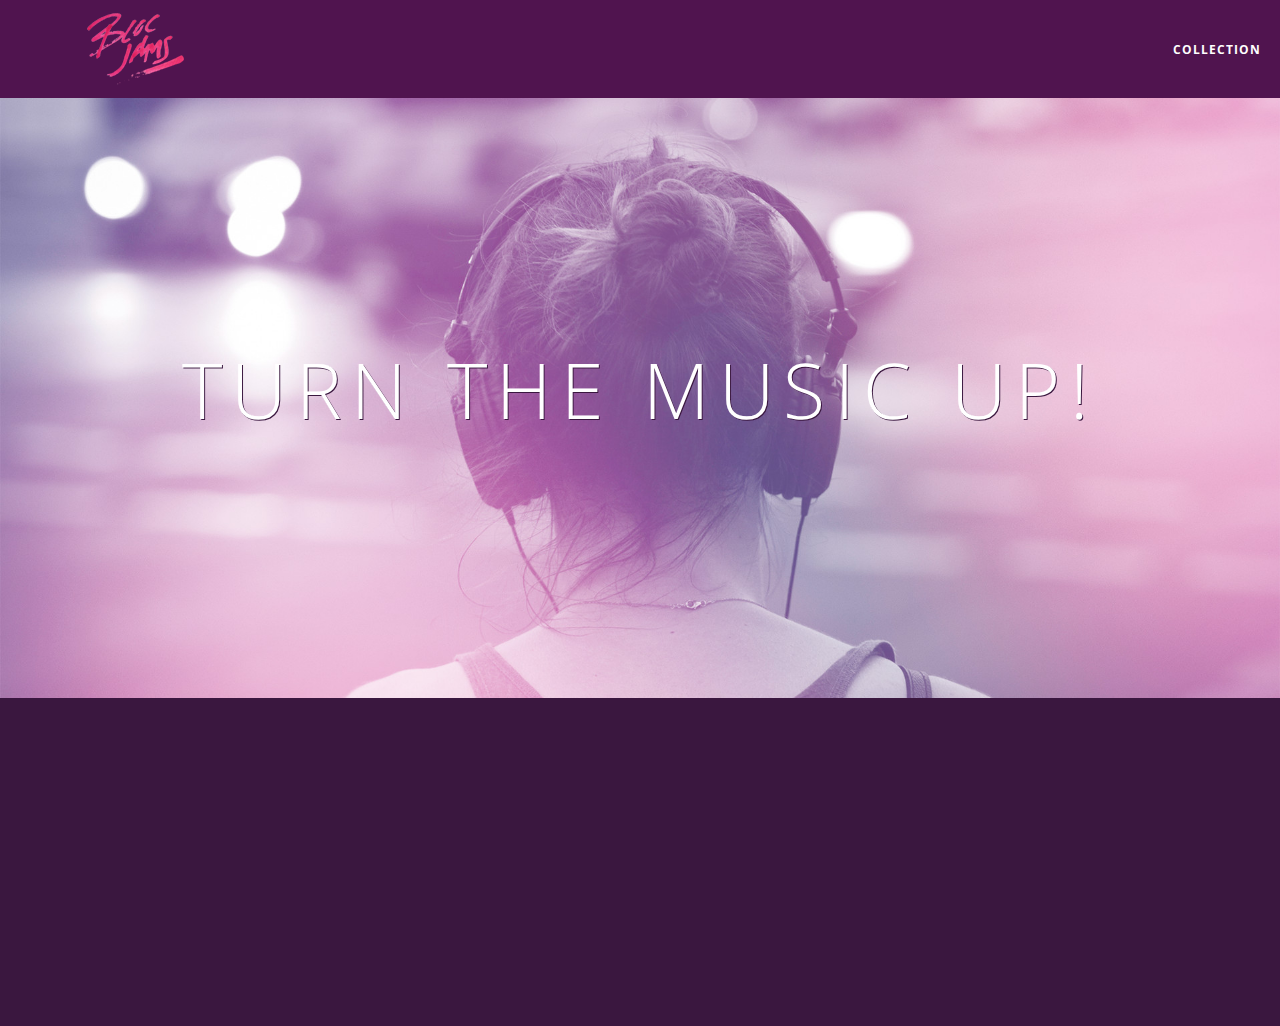
<file: index.html>
<!DOCTYPE html>
<html>
    <head>
        <title>Bloc Jams</title>
        <meta name="viewport" content="width=device-width, initial-scale=1">
        <link rel="stylesheet" type="text/css" href="//fonts.googleapis.com/css?family=Open+Sans:400,800,600,700,300">
        <link rel="stylesheet" type="text/css" href="//code.ionicframework.com/ionicons/2.0.1/css/ionicons.min.css">
        <link rel="stylesheet" type="text/css" href="styles/normalize.css">
        <link rel="stylesheet" type="text/css" href="styles/main.css">
        <link rel="stylesheet" type="text/css" href="styles/landing.css">
    </head>
    <body class="landing">
        <nav class="navbar"><!-- navigation bar -->
            <a href="index.html" class="logo">
                <img src="assets/images/bloc_jams_logo.png" alt="bloc jams logo" class="logo">
            </a>
            <div class="links-container">
                <a href="collection.html" class="navbar-link">collection</a>
            </div>
        </nav>
        <section class="hero-content"> <!-- hero content -->
            <h1 class="hero-title">Turn the music up!</h1>
        </section>
        <section class="selling-points container clearfix"> <!-- selling points -->
            <div class="point column third">
                <span class="ion-music-note"></span>
                <h5 class="point-title">Choose your music</h5>
                <p class="point-description">The world is full of music; why should you have to listen to music that someone else chose?</p>
            </div>
            <div class="point column third">
                <span class="ion-radio-waves"></span>
                <h5 class="point-title">Unlimited, streaming, ad-free</h5>
                <p class="point-description">No arbitrary limits. No distractions.</p>
            </div>
            <div class="point column third">
                <span class="ion-iphone"></span>
                <h5 class="point-title">Mobile enabled</h5>
                <p class="point-description">Listen to your music on the go. This streaming service is available on all mobile platforms.</p>
            </div>
        </section>
        <script src="https://code.jquery.com/jquery-2.1.3.min.js"></script>
        <script src="scripts/landing.js"></script>
    </body>
</html>
</file>
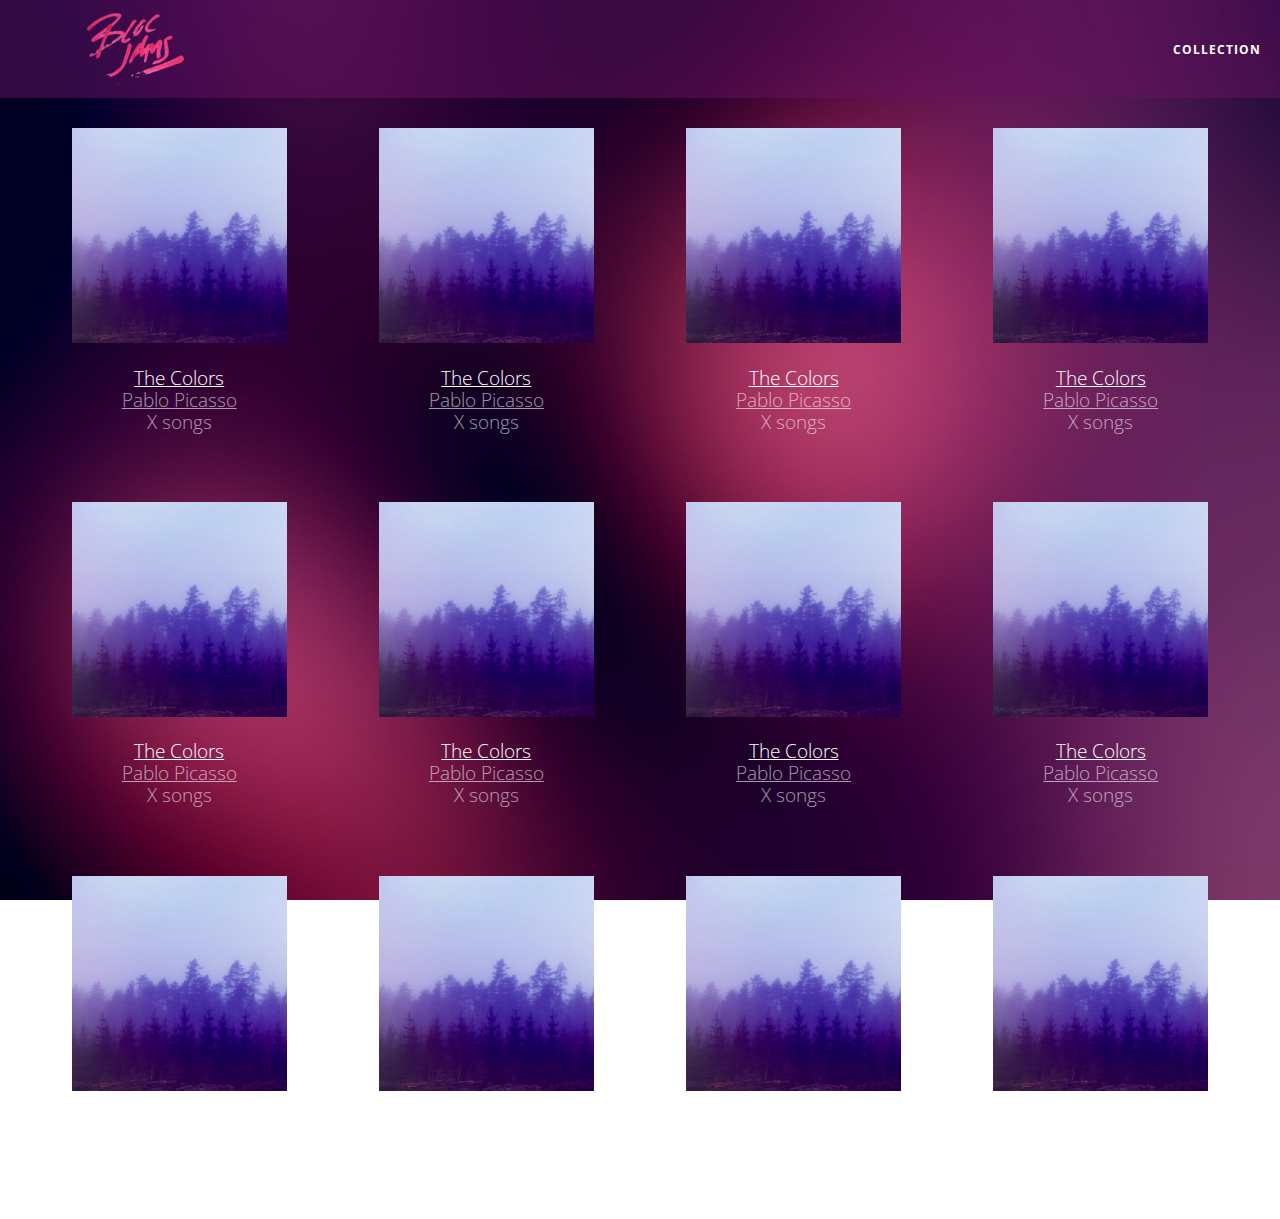
<file: collection.html>
<!DOCTYPE html>
<html>
    <head>
        <meta name="viewport" content="width=device-width, initial-scale=1">
        <link rel="stylesheet" type="text/css" href="//fonts.googleapis.com/css?family=Open+Sans:400,800,600,700,300">
        <link rel="stylesheet" type="text/css" href="//code.ionicframework.com/ionicons/2.0.1/css/ionicons.min.css">
        <link rel="stylesheet" type="text/css" href="styles/normalize.css">
        <link rel="stylesheet" type="text/css" href="styles/main.css">
        <link rel="stylesheet" type="text/css" href="styles/collection.css">
    </head>
    <body class="collection">
        <nav class="navbar"><!-- navigation bar -->
            <a href="index.html" class="logo">
                <img src="assets/images/bloc_jams_logo.png" alt="bloc jams logo" class="logo">
            </a>
            <div class="links-container">
                <a href="collection.html" class="navbar-link">collection</a>
            </div>
        </nav>
        <section class="album-covers container clearfix">
            
        </section>
        <script src="https://code.jquery.com/jquery-2.1.3.min.js"></script>
        <script src="scripts/collection.js"></script>
    </body>
</html>
</file>
<file: styles/main.css>
*, *:before, *:after {
     -moz-box-sizing: border-box;
     -webkit-box-sizing: border-box;
     box-sizing: border-box;
}

html {
    height: 100%; /* takes up 100% of window size */
    font-size: 100%;
}

body {
    font-family: 'Open Sans';
    color: white;
    min-height: 100%; /* must be min. 100% window size */
}

.navbar {
    position: relative;
    padding: 0.5rem;
    background-color: rgba(101,18,95,0.5);
    z-index: 1;
}

.navbar .logo {
    position: relative;
    padding-left: 2rem; /* root em */
    cursor: pointer; /* produces finger pointer when hovering over links */
}

.navbar .links-container {
    display: table;
    position: absolute;
    top: 0;
    right: 0;
    height: 100px;
    color: white;
    text-decoration: none;
}

.links-container .navbar-link {
    display: table-cell;
    position: relative;
    height: 100px;
    padding-left: 1rem;
    padding-right: 1rem;
    vertical-align: middle;
    color: white;
    font-size: 0.625rem;
    letter-spacing: 0.05rem;
    font-weight: 700;
    text-transform: uppercase;
    text-decoration:inherit;
    cursor: pointer;
}

.links-container .navbar-link:hover {
    color: rgb(233,50,117);
}

.container {
    margin: 0 auto;
    max-width: 64rem;
}

.container.narrow {
    max-width: 56rem;
}


@media (min-width: 640px) {
    html { font-size: 112%; }
    .column {
        float: left;
        padding-left: 1rem;
        padding-right: 1rem;
    }
    .column.full { width: 100%; }
    .column.two-thirds { width: 66.7%; }
    .column.half { width: 50%; }
    .column.third { width: 33.3%; }
    .column.fourth { width: 25%; }
    .column.flow-opposite { float: right; }
}
 
@media (min-width: 1024px) {
    html {
        font-size: 120%;
    }
}

.clearfix::before,
.clearfix::after {
   content: " ";
   display: table;
}

.clearfix::after {
   clear: both;
}
</file>
<file: styles/landing.css>
body.landing {
    background-color: rgb(58,23,63);
}

.hero-content {
    position: relative;
    min-height: 600px;
    background-image: url(../assets/images/bloc_jams_bg.jpeg);
    background-repeat: no-repeat;
    background-position: center center;
    background-size: cover; /* background covered by image */
}

.hero-content .hero-title {
    position: absolute;
    top: 40%;
    -webkit-transform: translateY(-50%); /* webkit, moz, ms = vendor prefixes */
    -moz-transform: translateY(-50%); /* vertically center text to container */ 
    -ms-transform: translateY(-50%);
    transform: translateY(-50%); 
    width: 100%; /* uses full width of container */
    text-align: center;
    font-size: 4rem;
    font-weight: 300;
    text-transform: uppercase;
    letter-spacing: 0.5rem;
    text-shadow: 1px 1px 0px rgb(58,23,63); /* text shadow underneath text */
}

 .selling-points {
     position: relative;
 }
 
 .point {
     position: relative;
     padding: 2rem;
     text-align: center;
     opacity: 0;
     -webkit-transform: scaleX(0.9) translateY(3rem);
     -moz-transform: scaleX(0.9) translateY(3rem);
     transform: scaleX(0.9) translateY(3rem);
     -webkit-transition: all 0.25s ease-in-out;
     -moz-transition: all 0.25s ease-in-out;
     transition: all 0.25s ease-in-out;
     -webkit-transition-delay: 0.2s;
     -moz-transition-delay: 0.2s;
     transition-delay: 0.2s;
 }
 
 .point .point-title {
     font-size: 1.25rem;
 }
 
 .ion-music-note,
 .ion-radio-waves,
 .ion-iphone {
     color: rgb(233,50,117);
     font-size: 5rem;
 }
</file>
<file: styles/collection.css>
body.collection {
    background-image: url(../assets/images/blurred_backgrounds/blur_bg_2.jpg);
    background-repeat: no-repeat;
    background-attachment: fixed;
    background-position: center center;
    background-size: cover;
}
 
.album-covers {
    position: relative;
}
 
.collection-album-container {
    position: relative;
    margin-top: 30px;
    margin-bottom: 20px;
    text-align: center;
}
 
.collection-album-container .caption {
    margin-top: 10px;
}
 
.collection-album-container .caption p {
    font-size: 1rem;
    font-weight: 300;
    color: rgba(255, 255, 255, 0.6);
}
 
.collection-album-container .caption p a {
    color: rgba(255, 255, 255, 0.6);
}
 
.collection-album-container .caption p a.album-name {
    color: white;
}
 
.collection-album-container img {
    width: 80%;
}
</file>
